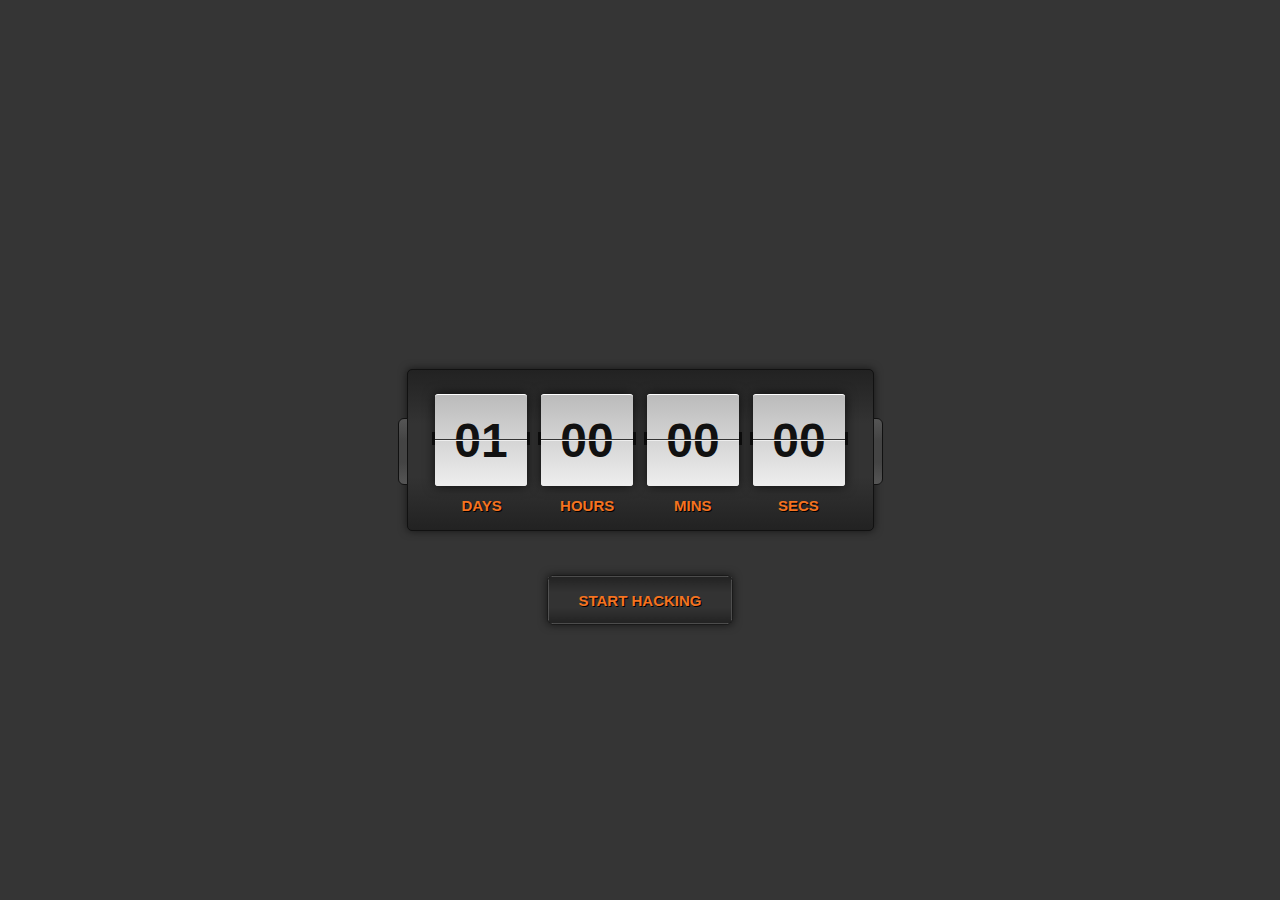
<file: index.html>
<!DOCTYPE html>
<html lang="en">

<head>
  <meta charset="UTF-8">
  <title>Hitsathon v3.0 Countdown Clock</title>
  <link rel="stylesheet" href="./style.css">
</head>

<body>
  <!-- partial:index.partial.html -->
  <div id="countdown">
    <div id='tiles'></div>
    <div class="labels">
      <li>Days</li>
      <li>Hours</li>
      <li>Mins</li>
      <li>Secs</li>
    </div>
  </div>
  <h1 id="stopHacking">Stop Hacking</h1>
  <button onclick="onStartButtonClick()" id="startButton">Start Hacking</button>
  <!-- partial -->
  <script src='http://cdnjs.cloudflare.com/ajax/libs/jquery/2.1.3/jquery.min.js'></script>
  <script src="./script.js"></script>

</body>

</html>
</file>
<file: style.css>
body{ 
	font: normal 13px/20px Arial, Helvetica, sans-serif; word-wrap:break-word;
	color: #eee;
	background: #353535;
}
#countdown{
	width: 465px;
	height: 112px;
	text-align: center;
	background: #222;
	background-image: -webkit-linear-gradient(top, #222, #333, #333, #222); 
	background-image:    -moz-linear-gradient(top, #222, #333, #333, #222);
	background-image:     -ms-linear-gradient(top, #222, #333, #333, #222);
	background-image:      -o-linear-gradient(top, #222, #333, #333, #222);
	border: 1px solid #111;
	border-radius: 5px;
	box-shadow: 0px 0px 8px rgba(0, 0, 0, 0.6);
	margin: auto;
	padding: 24px 0;
	position: absolute;
  top: 0; bottom: 0; left: 0; right: 0;
}

#countdown:before{
	content:"";
	width: 8px;
	height: 65px;
	background: #444;
	background-image: -webkit-linear-gradient(top, #555, #444, #444, #555); 
	background-image:    -moz-linear-gradient(top, #555, #444, #444, #555);
	background-image:     -ms-linear-gradient(top, #555, #444, #444, #555);
	background-image:      -o-linear-gradient(top, #555, #444, #444, #555);
	border: 1px solid #111;
	border-top-left-radius: 6px;
	border-bottom-left-radius: 6px;
	display: block;
	position: absolute;
	top: 48px; left: -10px;
}

#countdown:after{
	content:"";
	width: 8px;
	height: 65px;
	background: #444;
	background-image: -webkit-linear-gradient(top, #555, #444, #444, #555); 
	background-image:    -moz-linear-gradient(top, #555, #444, #444, #555);
	background-image:     -ms-linear-gradient(top, #555, #444, #444, #555);
	background-image:      -o-linear-gradient(top, #555, #444, #444, #555);
	border: 1px solid #111;
	border-top-right-radius: 6px;
	border-bottom-right-radius: 6px;
	display: block;
	position: absolute;
	top: 48px; right: -10px;
}

#countdown #tiles{
	position: relative;
	z-index: 1;
}

#countdown #tiles > span{
	width: 92px;
	max-width: 92px;
	font: bold 48px 'Droid Sans', Arial, sans-serif;
	text-align: center;
	color: #111;
	background-color: #ddd;
	background-image: -webkit-linear-gradient(top, #bbb, #eee); 
	background-image:    -moz-linear-gradient(top, #bbb, #eee);
	background-image:     -ms-linear-gradient(top, #bbb, #eee);
	background-image:      -o-linear-gradient(top, #bbb, #eee);
	border-top: 1px solid #fff;
	border-radius: 3px;
	box-shadow: 0px 0px 12px rgba(0, 0, 0, 0.7);
	margin: 0 7px;
	padding: 18px 0;
	display: inline-block;
	position: relative;
}

#countdown #tiles > span:before{
	content:"";
	width: 100%;
	height: 13px;
	background: #111;
	display: block;
	padding: 0 3px;
	position: absolute;
	top: 41%; left: -3px;
	z-index: -1;
}

#countdown #tiles > span:after{
	content:"";
	width: 100%;
	height: 1px;
	background: #eee;
	border-top: 1px solid #333;
	display: block;
	position: absolute;
	top: 48%; left: 0;
}

#countdown .labels{
	width: 100%;
	height: 25px;
	text-align: center;
	position: absolute;
	bottom: 8px;
}

#countdown .labels li{
	width: 102px;
	font: bold 15px 'Droid Sans', Arial, sans-serif;
	color: #f47321;
	text-shadow: 1px 1px 0px #000;
	text-align: center;
	text-transform: uppercase;
	display: inline-block;
}

#startButton {
	/* position */
	margin: 0;
	position: absolute;
	top: 50%;
	left: 50%;
	-ms-transform: translate(-50%, -50%);
	transform: translate(-50%, -50%);
	/* the design */
	background-image: -webkit-linear-gradient(top, #222, #333, #333, #222); 
	background-image:    -moz-linear-gradient(top, #222, #333, #333, #222);
	background-image:     -ms-linear-gradient(top, #222, #333, #333, #222);
	background-image:      -o-linear-gradient(top, #222, #333, #333, #222);
	color: white;
	border-radius: 5px;
	border: 1px solid #111;
	padding: 15px 30px;
	font: bold 15px 'Droid Sans', Arial, sans-serif;
	color: #f47321;
	text-shadow: 1px 1px 0px #000;
	text-align: center;
	text-transform: uppercase;
	box-shadow: 0px 0px 8px rgba(0, 0, 0, 0.6);
	/* the position which might be customized */
	margin-top: 150px; /* change this | incase something happens */
}

#startButton:hover,
#startButton:focus,
#startButton:active {
	cursor: pointer;
}

#stopHacking {
	font: bold 60px 'Droid Sans', Arial, sans-serif;
	color: #f47321;
	text-shadow: 1px 1px 0px #000;
	text-align: center;
	text-transform: uppercase;
	/* position */
	margin: 0;
	position: absolute;
	top: 50%;
	left: 50%;
	-ms-transform: translate(-50%, -50%);
	transform: translate(-50%, -50%);

	/* marjor style */
	display: none;
}
</file>
